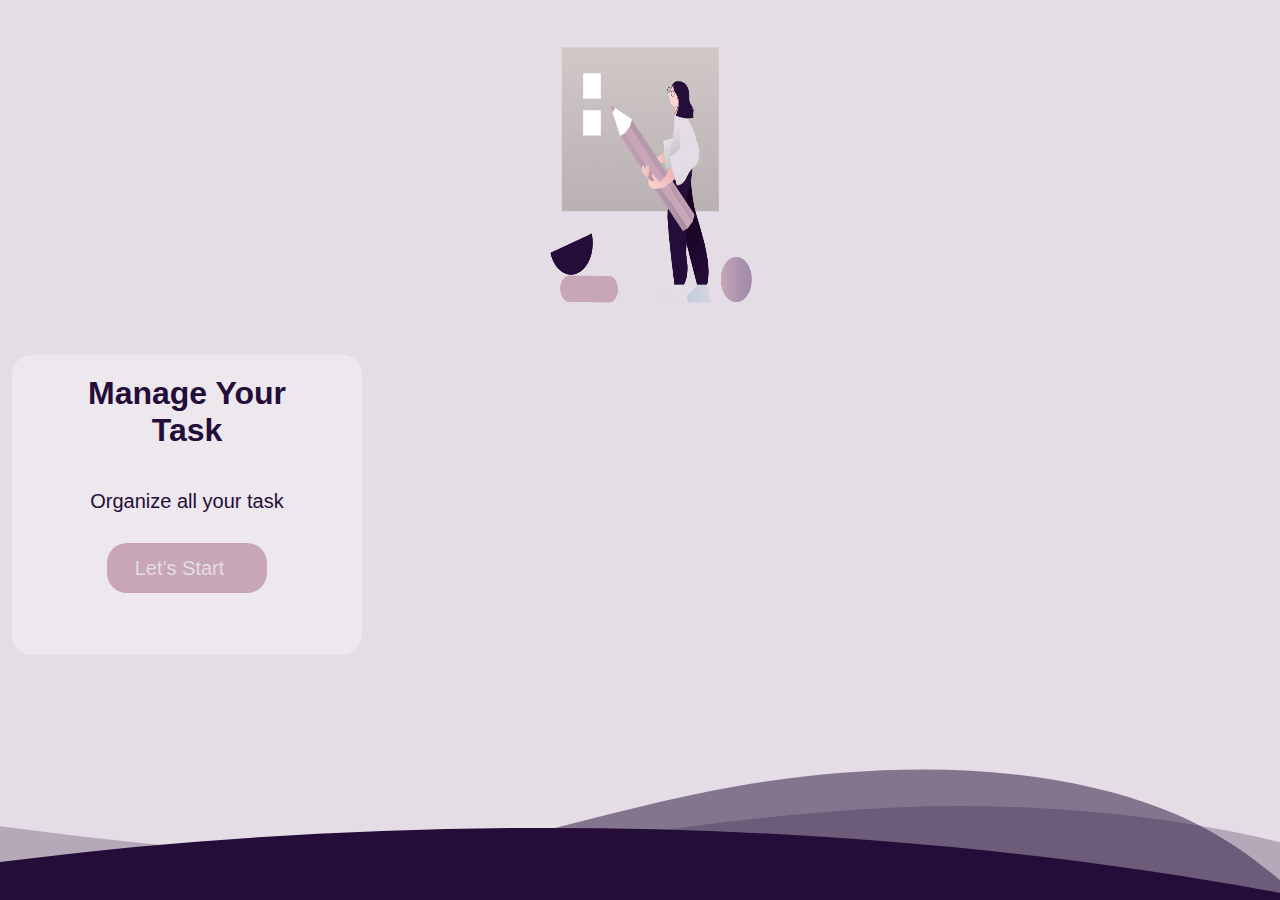
<file: index.html>
<!DOCTYPE html>
<html lang="en">
<head>
    <meta charset="UTF-8">
    <meta http-equiv="X-UA-Compatible" content="IE=edge">
    <meta name="viewport" content="width=device-width, initial-scale=1.0">
    <link rel="stylesheet" href="https://use.fontawesome.com/releases/v5.4.1/css/all.css" integrity="sha384-5sAR7xN1Nv6T6+dT2mhtzEpVJvfS3NScPQTrOxhwjIuvcA67KV2R5Jz6kr4abQsz" crossorigin="anonymous">
    <link href="./style/style.css" rel="stylesheet">
    <title>Main page</title>
</head>
<body>
    <div class="custom-shape-divider-bottom-1616607403">
        <svg data-name="Layer 1" xmlns="http://www.w3.org/2000/svg" viewBox="0 0 1200 120" preserveAspectRatio="none">
            <path d="M0,0V46.29c47.79,22.2,103.59,32.17,158,28,70.36-5.37,136.33-33.31,206.8-37.5C438.64,32.43,512.34,53.67,583,72.05c69.27,18,138.3,24.88,209.4,13.08,36.15-6,69.85-17.84,104.45-29.34C989.49,25,1113-14.29,1200,52.47V0Z" opacity=".25" class="shape-fill"></path>
            <path d="M0,0V15.81C13,36.92,27.64,56.86,47.69,72.05,99.41,111.27,165,111,224.58,91.58c31.15-10.15,60.09-26.07,89.67-39.8,40.92-19,84.73-46,130.83-49.67,36.26-2.85,70.9,9.42,98.6,31.56,31.77,25.39,62.32,62,103.63,73,40.44,10.79,81.35-6.69,119.13-24.28s75.16-39,116.92-43.05c59.73-5.85,113.28,22.88,168.9,38.84,30.2,8.66,59,6.17,87.09-7.5,22.43-10.89,48-26.93,60.65-49.24V0Z" opacity=".5" class="shape-fill"></path>
            <path d="M0,0V5.63C149.93,59,314.09,71.32,475.83,42.57c43-7.64,84.23-20.12,127.61-26.46,59-8.63,112.48,12.24,165.56,35.4C827.93,77.22,886,95.24,951.2,90c86.53-7,172.46-45.71,248.8-84.81V0Z" class="shape-fill"></path>
        </svg>
    </div>
    <!-- Start Main Page -->

    <div class="container">
        <div class="container-header">
            <img src="./assest/vector-creator (3).png" class="container-header-image">
        </div>

      

        <div class="container-content">
            <h1 class="container-content-head">Manage Your<br> Task</h1>
            <p class="container-content-paragraph">Organize all your task</p>
            <a href="./html/to-do-list-page.html" id="start-button">Let’s Start <i class="fas fa-arrow-right"></i></a>
        </div>
    </div>

    <!-- End Main Page -->

</body>
</html>
</file>
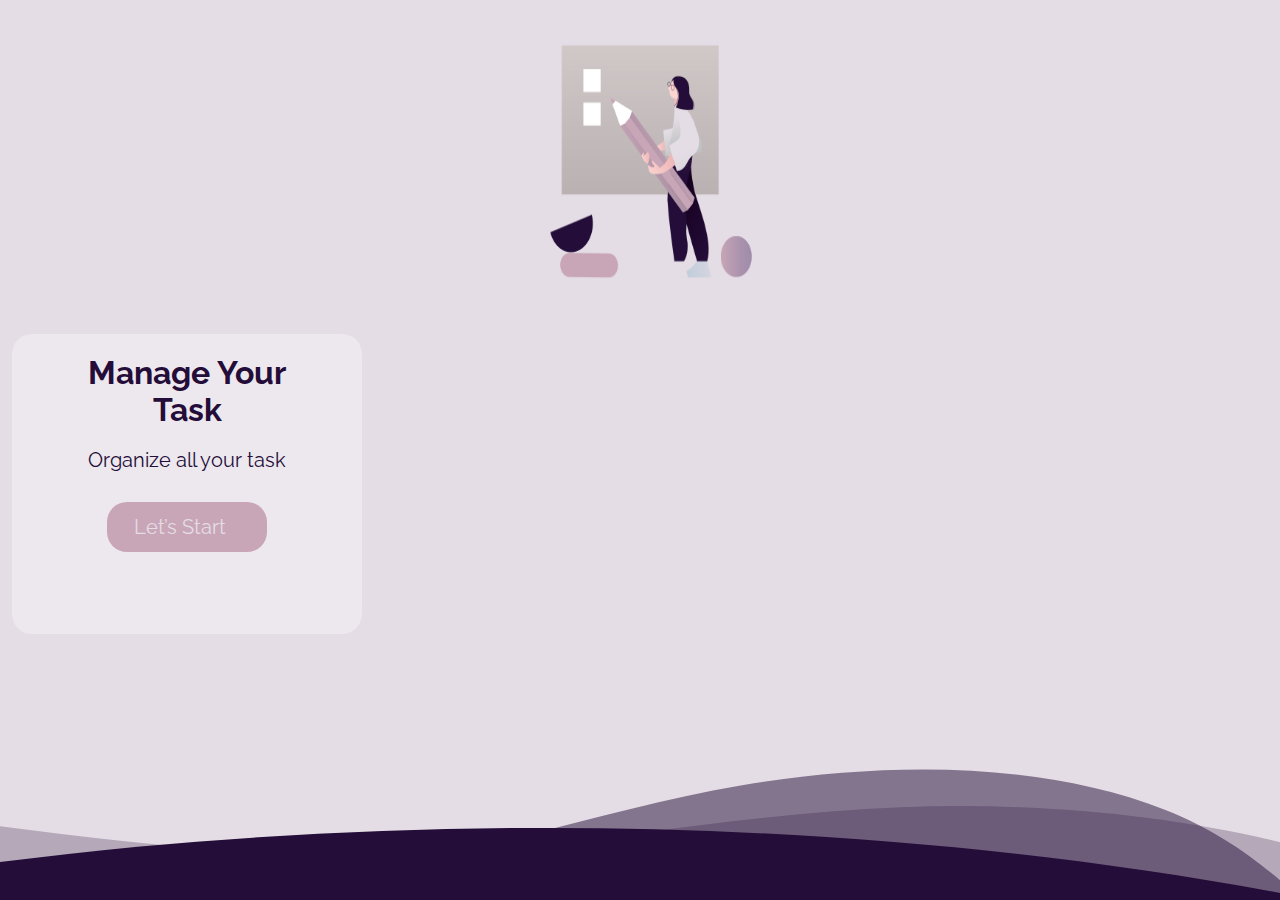
<file: main page.html>
<!DOCTYPE html>
<html lang="en">
<head>
    <meta charset="UTF-8">
    <meta http-equiv="X-UA-Compatible" content="IE=edge">
    <meta name="viewport" content="width=device-width, initial-scale=1.0">
    <meta name="description" content="To-Do-List Application">
    <meta name="author" content="Ahmed Sinwar & Saja Abu Safiah">
    <link rel="stylesheet" href="https://use.fontawesome.com/releases/v5.4.1/css/all.css" integrity="sha384-5sAR7xN1Nv6T6+dT2mhtzEpVJvfS3NScPQTrOxhwjIuvcA67KV2R5Jz6kr4abQsz" crossorigin="anonymous">
    <link rel="preconnect" href="https://fonts.gstatic.com">
    <link href="https://fonts.googleapis.com/css2?family=Raleway&display=swap" rel="stylesheet">
    <link href="style.css" rel="stylesheet">
    <title>To-Do-List Application</title>
</head>

<body>

     <!-- Start Main Page -->
     
    <div class="divider-bottom">
        <svg data-name="Layer 1" xmlns="http://www.w3.org/2000/svg" viewBox="0 0 1200 120" preserveAspectRatio="none">
            <path d="M0,0V46.29c47.79,22.2,103.59,32.17,158,28,70.36-5.37,136.33-33.31,206.8-37.5C438.64,32.43,512.34,53.67,583,72.05c69.27,18,138.3,24.88,209.4,13.08,36.15-6,69.85-17.84,104.45-29.34C989.49,25,1113-14.29,1200,52.47V0Z" opacity=".25" class="shape-fill"></path>
            <path d="M0,0V15.81C13,36.92,27.64,56.86,47.69,72.05,99.41,111.27,165,111,224.58,91.58c31.15-10.15,60.09-26.07,89.67-39.8,40.92-19,84.73-46,130.83-49.67,36.26-2.85,70.9,9.42,98.6,31.56,31.77,25.39,62.32,62,103.63,73,40.44,10.79,81.35-6.69,119.13-24.28s75.16-39,116.92-43.05c59.73-5.85,113.28,22.88,168.9,38.84,30.2,8.66,59,6.17,87.09-7.5,22.43-10.89,48-26.93,60.65-49.24V0Z" opacity=".5" class="shape-fill"></path>
            <path d="M0,0V5.63C149.93,59,314.09,71.32,475.83,42.57c43-7.64,84.23-20.12,127.61-26.46,59-8.63,112.48,12.24,165.56,35.4C827.93,77.22,886,95.24,951.2,90c86.53-7,172.46-45.71,248.8-84.81V0Z" class="shape-fill"></path>
        </svg>
    </div>
   
    <div class="container">
        <div class="container-header">
            <img src="Todo-list.png" class="container-header-image">
        </div>

      

        <div class="container-content">
            <h1 class="container-content-head">Manage Your<br> Task</h1>
            <p class="container-content-paragraph">Organize all your task</p>
            <a href="#" id="start-button">Let’s Start <i class="fas fa-arrow-right"></i></a>
        </div>
    </div>

    <!-- End Main Page -->

</body>
</html>
</file>
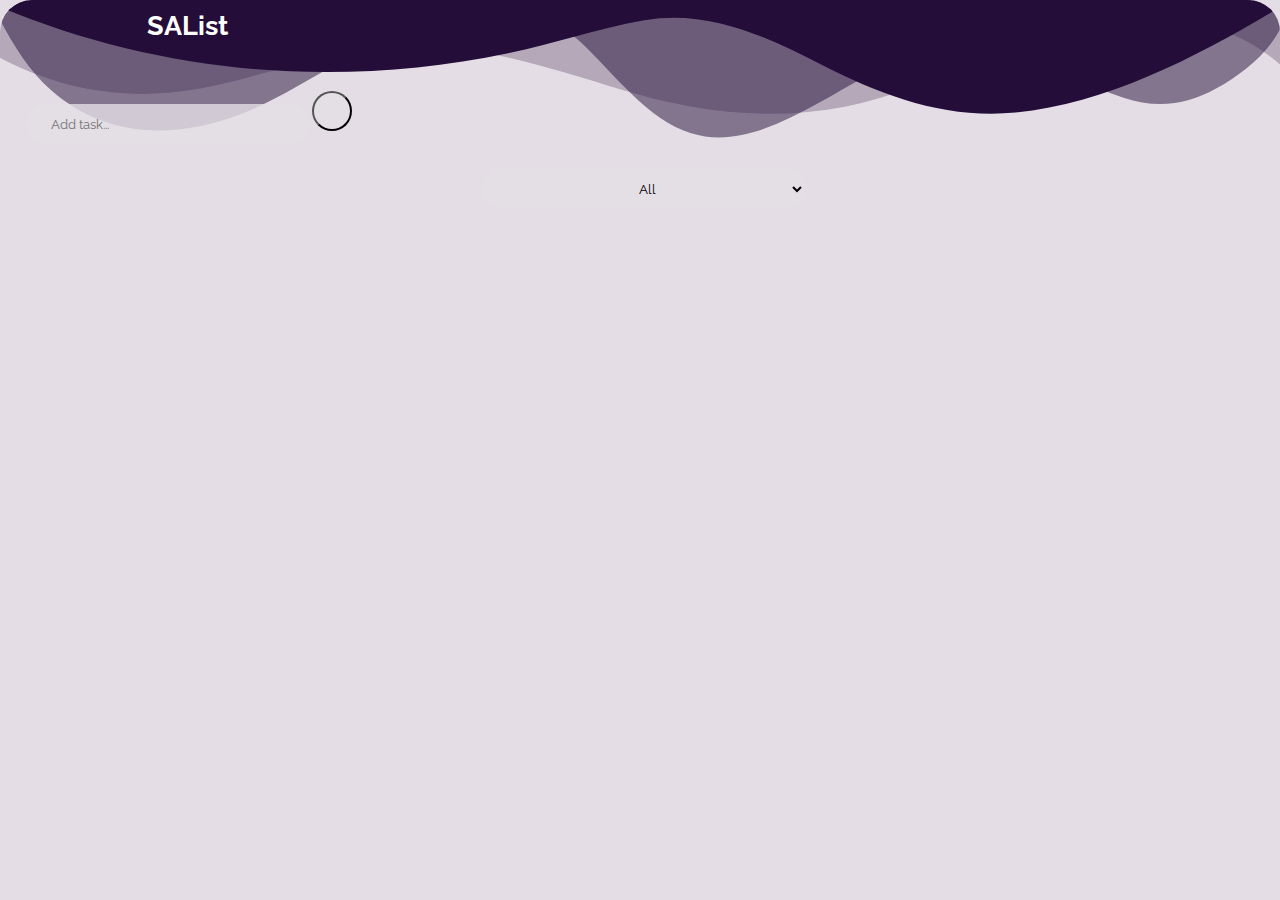
<file: to-do-list-page.html>
<!DOCTYPE html>
<html lang="en">
<head>
    <meta charset="UTF-8">
    <meta http-equiv="X-UA-Compatible" content="IE=edge">
    <meta name="viewport" content="width=device-width, initial-scale=1.0">
    <link rel="stylesheet" href="to-do-list-page.css">
    <link rel="stylesheet" href="https://pro.fontawesome.com/releases/v5.10.0/css/all.css" integrity="sha384-AYmEC3Yw5cVb3ZcuHtOA93w35dYTsvhLPVnYs9eStHfGJvOvKxVfELGroGkvsg+p" crossorigin="anonymous"/>
    <link rel="preconnect" href="https://fonts.gstatic.com">
<link href="https://fonts.googleapis.com/css2?family=Raleway&display=swap" rel="stylesheet">
    <title>To Do List</title>
</head>
<body>
    
    <div class="custom-shape-divider-top-1616529989">
        
        <svg data-name="Layer 1" xmlns="http://www.w3.org/2000/svg" viewBox="0 0 1200 120" preserveAspectRatio="none">
            <path d="M0,0V46.29c47.79,22.2,103.59,32.17,158,28,70.36-5.37,136.33-33.31,206.8-37.5C438.64,32.43,512.34,53.67,583,72.05c69.27,18,138.3,24.88,209.4,13.08,36.15-6,69.85-17.84,104.45-29.34C989.49,25,1113-14.29,1200,52.47V0Z" opacity=".25" class="shape-fill"></path>
            <path d="M0,0V15.81C13,36.92,27.64,56.86,47.69,72.05,99.41,111.27,165,111,224.58,91.58c31.15-10.15,60.09-26.07,89.67-39.8,40.92-19,84.73-46,130.83-49.67,36.26-2.85,70.9,9.42,98.6,31.56,31.77,25.39,62.32,62,103.63,73,40.44,10.79,81.35-6.69,119.13-24.28s75.16-39,116.92-43.05c59.73-5.85,113.28,22.88,168.9,38.84,30.2,8.66,59,6.17,87.09-7.5,22.43-10.89,48-26.93,60.65-49.24V0Z" opacity=".5" class="shape-fill"></path>
            <path d="M0,0V5.63C149.93,59,314.09,71.32,475.83,42.57c43-7.64,84.23-20.12,127.61-26.46,59-8.63,112.48,12.24,165.56,35.4C827.93,77.22,886,95.24,951.2,90c86.53-7,172.46-45.71,248.8-84.81V0Z" class="shape-fill"></path>
        </svg>
      
    </div>

    <header class="header">
        <h1 class="app-name">SAList</p>
    </header>
    <form class="add-task" action="">
        <input type="text" class="todo-input" placeholder="        Add task...">
        <button class="todo-button" type="submit">
            <i class="fas fa-plus"></i>
        </button>
        <div class="select">
            <select name="todos" class="filter-todo">
                <option value="all">    All</option>
                <option value="completed">COmpleted</option>
                <option value="uncompleted">Uncompleted</option>
            </select>
        </div>
    </form>
    
    <section class="todo-container">
        <ul class="todo-list"></ul>
    </section>
    
    <script src="to-do-list-page.js"></script>

</body>
</html>
</file>
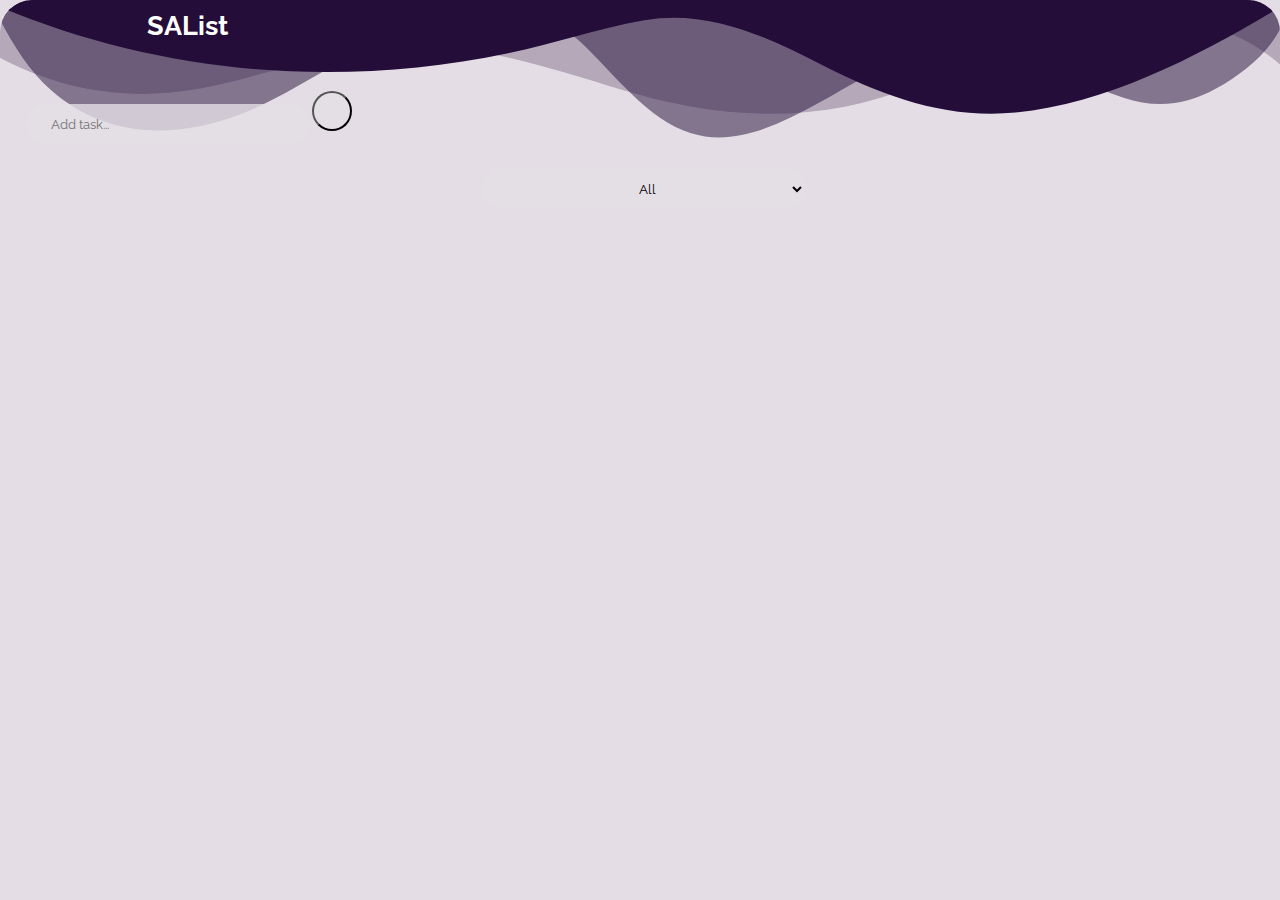
<file: html/to-do-list-page.html>
<!DOCTYPE html>
<html lang="en">
<head>
    <meta charset="UTF-8">
    <meta http-equiv="X-UA-Compatible" content="IE=edge">
    <meta name="viewport" content="width=device-width, initial-scale=1.0">
    <link rel="stylesheet" href="../style/to-do-list-page.css">
    <link rel="stylesheet" href="https://pro.fontawesome.com/releases/v5.10.0/css/all.css" integrity="sha384-AYmEC3Yw5cVb3ZcuHtOA93w35dYTsvhLPVnYs9eStHfGJvOvKxVfELGroGkvsg+p" crossorigin="anonymous"/>
    <link rel="preconnect" href="https://fonts.gstatic.com">
<link href="https://fonts.googleapis.com/css2?family=Raleway&display=swap" rel="stylesheet">
    <title>To Do List</title>
</head>
<body>
    
    <div class="custom-shape-divider-top-1616529989">
        
        <svg data-name="Layer 1" xmlns="http://www.w3.org/2000/svg" viewBox="0 0 1200 120" preserveAspectRatio="none">
            <path d="M0,0V46.29c47.79,22.2,103.59,32.17,158,28,70.36-5.37,136.33-33.31,206.8-37.5C438.64,32.43,512.34,53.67,583,72.05c69.27,18,138.3,24.88,209.4,13.08,36.15-6,69.85-17.84,104.45-29.34C989.49,25,1113-14.29,1200,52.47V0Z" opacity=".25" class="shape-fill"></path>
            <path d="M0,0V15.81C13,36.92,27.64,56.86,47.69,72.05,99.41,111.27,165,111,224.58,91.58c31.15-10.15,60.09-26.07,89.67-39.8,40.92-19,84.73-46,130.83-49.67,36.26-2.85,70.9,9.42,98.6,31.56,31.77,25.39,62.32,62,103.63,73,40.44,10.79,81.35-6.69,119.13-24.28s75.16-39,116.92-43.05c59.73-5.85,113.28,22.88,168.9,38.84,30.2,8.66,59,6.17,87.09-7.5,22.43-10.89,48-26.93,60.65-49.24V0Z" opacity=".5" class="shape-fill"></path>
            <path d="M0,0V5.63C149.93,59,314.09,71.32,475.83,42.57c43-7.64,84.23-20.12,127.61-26.46,59-8.63,112.48,12.24,165.56,35.4C827.93,77.22,886,95.24,951.2,90c86.53-7,172.46-45.71,248.8-84.81V0Z" class="shape-fill"></path>
        </svg>
      
    </div>

    <header class="header">
        <h1 class="app-name">SAList</p>
    </header>
    <form class="add-task" action="">
        <input type="text" class="todo-input" placeholder="        Add task...">
        <button class="todo-button" type="submit">
            <i class="fas fa-plus"></i>
        </button>
        <div class="select">
            <select name="todos" class="filter-todo">
                <option value="all">    All</option>
                <option value="completed">COmpleted</option>
                <option value="uncompleted">Uncompleted</option>
            </select>
        </div>
    </form>
    
    <section class="todo-container">
        <ul class="todo-list"></ul>
    </section>
    
    <script src="../js/to-do-list-page.js"></script>

</body>
</html>
</file>
<file: style/style.css>
/* General Style */
html{ 
     border-radius: 32px;
}
body {
    background-color: #E4DDE5;
    margin : 0;
    padding : 0;
    font-family: 'Raleway', sans-serif;
    border-radius: 32px;

}

.container { 
     border-radius: 32px;

    width: 100%;
    margin: auto;
    height: 667px;
}

 /* Header Style  */

.container-header {
    border-radius: 32px;

   height: 50%;
border-radius: 32px;
}

.container-header-image {
    align-items: center;
         border-radius: 32px;

    display: flex;
    justify-content: center;
    width: 295px;
    height: 287px;
    margin: 0 auto;
    padding-top: 26px;
    border-radius: 32px;

}

 /* Divier Style  */

/* Content Style */

.container-content {
    height: 50%;
    text-align: center;
    background-color: rgba(255, 255, 255, 0.342);
    width: 350px;
    height: 300px;
    border-radius: 20px;
    margin-left: 12px;
}

.container-content-head {
    color: #240D39;
    padding: 20px;
}

.container-content-paragraph {
    color: #240D39;
    font-size: 20px;
}

#start-button {
    margin: 0 auto;
    background-color: #C8A6B7;
    color: #E4DDE5;
    display: flex;
    justify-content: center;
    align-items: center;
    font-size: 20px;
    border-radius: 20px;
    text-decoration: none;
    width: 160px;
    height: 50px;
    margin-top: 30px;
    transition: all 0.4s ease-in-out;
}

.fas {
    padding-left: 15px;
}


/* wavers style */
.custom-shape-divider-bottom-1616607403 {
    z-index: -20;
    position: absolute;
    bottom: 0;
    left: 0;
    width: 100%;
    overflow: hidden;
    line-height: 0;
    transform: rotate(180deg);
}

.custom-shape-divider-bottom-1616607403 svg {
    position: relative;
    display: block;
    width: calc(225% + 1.3px);
    height: 150px;
}

.custom-shape-divider-bottom-1616607403 .shape-fill {
    fill: #240D39;
}

/** For mobile devices **/
@media (max-width: 767px) {
    .custom-shape-divider-bottom-1616607403 svg {
        width: calc(204% + 1.3px);
        height: 379px;
    }
}
</file>
<file: style.css>
/* General Style */

* {
    margin : 0;
    padding : 0;
    box-sizing : border-box;
    font-family: 'Raleway', sans-serif;
}

body {
    background-color: #E4DDE5;
}

.container { 
    border-radius: 32px;
    width: 100%;
    margin: auto;
    height: 667px;
}

 /* Header Style  */

.container-header {
    border-radius: 32px;
    height: 50%;
    border-radius: 32px;
}

.container-header-image {
    align-items: center;
    border-radius: 32px;
    display: flex;
    justify-content: center;
    width: 295px;
    height: 287px;
    margin: 0 auto;
    padding-top: 26px;
    border-radius: 32px;
}

/* Content Style */

.container-content {
    height: 50%;
    text-align: center;
    background-color: rgba(255, 255, 255, 0.342);
    width: 350px;
    height: 300px;
    border-radius: 20px;
    margin-left: 12px;
}

.container-content-head {
    color: #240D39;
    padding: 20px;
}

.container-content-paragraph {
    color: #240D39;
    font-size: 20px;
}

#start-button {
    margin: 0 auto;
    background-color: #C8A6B7;
    color: #E4DDE5;
    display: flex;
    justify-content: center;
    align-items: center;
    font-size: 20px;
    border-radius: 20px;
    text-decoration: none;
    width: 160px;
    height: 50px;
    margin-top: 30px;
    transition: all 0.4s ease-in-out;
}

.fas {
    padding-left: 15px;
}

/* wavers style */

.divider-bottom {
    z-index: -20;
    position: absolute;
    bottom: 0;
    left: 0;
    width: 100%;
    overflow: hidden;
    line-height: 0;
    transform: rotate(180deg);
}

.divider-bottom svg {
    position: relative;
    display: block;
    width: calc(225% + 1.3px);
    height: 150px;
}

.divider-bottom .shape-fill {
    fill: #240D39;
}

/** For mobile devices **/
@media (max-width: 767px) {
    .divider-bottom svg {
        width: calc(204% + 1.3px);
        height: 379px;
    }
}
</file>
<file: to-do-list-page.css>
* {
    box-sizing: border-box;
    margin: 0px;
    padding: 0px;
    font-family: 'Raleway', sans-serif;
}

body {
    background-color: #E4DDE5;
}

    /* header  */
.header {
    position: relative;
    width: 375px;
    border-radius: 32px;
}

.app-name{
    color: white;
    font-family: 'Raleway', sans-serif;
    text-align: center;
    font-size: 27px;
    padding-top: 10px;
    text-decoration: none;
}

.add-task{
    margin: 50px 20px 0 27px;
}

.todo-input{
    width: 281px;
    height: 40px;
    border: none;
    border-radius: 50px;
    background-color: #e4dde5ce;
    outline: none;
}
.todo-input:focus , option{
    background-color: #E4DDE5;
    padding-left:20px ;
}

.todo-button{
    background-color: #e4dde5ce;
    border-radius: 50%;
    height: 40px;
    width: 40px;
    color:#240D39 ;
    font-size: 14px;
    color: #240D39;
    font-weight: bold;
    outline: none;

}
/* end header */

/* Start to do list Style */

.todo-container{
    margin-top: 47px;
    display: flex;
    justify-content: center;
    align-items: center;
    padding: 0px 12px 0 57px;
}

.todo-list{
    min-width: 30%;
    list-style: none;
}

.todo {
    margin: 15px;
    margin-left: -28px;
    background-color: #C8A6B7;
    font-size: 14px;
    color: #240D39;
    font-weight: bold;
    display: flex;
    justify-content: space-between;
    align-items: center;
    border-radius: 20px;
    width: 315px;
    height: 50px;
    padding-left: 18px;
    transition: all 0.5s ease;
}
.todo li{
    flex: 1;
}

.delete-icon , .checked-icon{
    border: none;

}

.delete-btn ,.complete-btn{
    background-color: #e4dde5ce;
    color: #240D39;
    width: 30px;
    height: 30px;
    border: none;
    margin-right: 5px;
    border-radius: 10px;
}

.todo-item {
    padding: 0px 8px;
}

.fa-trash, .fa-check {
    pointer-events: none;
}

.completed {
    text-decoration: line-through;
    opacity: 0.5;
}

.fall {
    transform: translateY(8rem) rotateZ(20deg);
    opacity: 0;
}

select{
    width: 322px;
    height: 40px;
    border: none;
    border-radius: 50px;
    background-color: #e4dde5ce;
    padding-left: 20px
}

.select {
    margin: 25px auto;
    width: 322px;
}


.select:hover {
    background: white;
    color: #C8A6B7;
    border-radius: 50px;
    transition: all 0.3s ease;
    
}
option{
    text-align: center;

}


/* wave style */
.custom-shape-divider-top-1616529989 {
    position: absolute;
    z-index: -20;
    top: 0;
    left: 0;
    width: 100%;
    overflow: hidden;
    line-height: 0;
    border-radius: 32px;

}

.custom-shape-divider-top-1616529989 svg {
    position: relative;
    z-index: -20;
    display: block;
    width: calc(100% + 1.3px);
    height: 150px;
    border-radius: 32px;

}

.custom-shape-divider-top-1616529989 .shape-fill {
    fill: #240D39;
    z-index: -20;

}

/** For mobile devices **/
@media (max-width: 767px) {
    .custom-shape-divider-top-1616529989 svg {
        width: calc(300% + 1.3px);
        height: 393px;
    }
}
</file>
<file: style/to-do-list-page.css>
* {
    box-sizing: border-box;
    margin: 0px;
    padding: 0px;
    font-family: 'Raleway', sans-serif;
}

body {
    background-color: #E4DDE5;
}

    /* header  */
.header {
    position: relative;
    width: 375px;
    border-radius: 32px;
}

.app-name{
    color: white;
    font-family: 'Raleway', sans-serif;
    text-align: center;
    font-size: 27px;
    padding-top: 10px;
    text-decoration: none;
}

.add-task{
    margin: 50px 20px 0 27px;
}

.todo-input{
    width: 281px;
    height: 40px;
    border: none;
    border-radius: 50px;
    background-color: #e4dde5ce;
    outline: none;
}
.todo-input:focus , option{
    background-color: #E4DDE5;
    padding-left:20px ;
}

.todo-button{
    background-color: #e4dde5ce;
    border-radius: 50%;
    height: 40px;
    width: 40px;
    color:#240D39 ;
    font-size: 14px;
    color: #240D39;
    font-weight: bold;
    outline: none;

}
/* end header */

/* Start to do list Style */

.todo-container{
    margin-top: 47px;
    display: flex;
    justify-content: center;
    align-items: center;
    padding: 0px 12px 0 57px;
}

.todo-list{
    min-width: 30%;
    list-style: none;
}

.todo {
    margin: 15px;
    margin-left: -28px;
    background-color: #C8A6B7;
    font-size: 14px;
    color: #240D39;
    font-weight: bold;
    display: flex;
    justify-content: space-between;
    align-items: center;
    border-radius: 20px;
    width: 315px;
    height: 50px;
    padding-left: 18px;
    transition: all 0.5s ease;
}
.todo li{
    flex: 1;
}

.delete-icon , .checked-icon{
    border: none;

}

.delete-btn ,.complete-btn{
    background-color: #e4dde5ce;
    color: #240D39;
    width: 30px;
    height: 30px;
    border: none;
    margin-right: 5px;
    border-radius: 10px;
}

.todo-item {
    padding: 0px 8px;
}

.fa-trash, .fa-check {
    pointer-events: none;
}

.completed {
    text-decoration: line-through;
    opacity: 0.5;
}

.fall {
    transform: translateY(8rem) rotateZ(20deg);
    opacity: 0;
}

select{
    width: 322px;
    height: 40px;
    border: none;
    border-radius: 50px;
    background-color: #e4dde5ce;
    padding-left: 20px
}

.select {
    margin: 25px auto;
    width: 322px;
}


.select:hover {
    background: white;
    color: #C8A6B7;
    border-radius: 50px;
    transition: all 0.3s ease;
    
}
option{
    text-align: center;

}


/* wave style */
.custom-shape-divider-top-1616529989 {
    position: absolute;
    z-index: -20;
    top: 0;
    left: 0;
    width: 100%;
    overflow: hidden;
    line-height: 0;
    border-radius: 32px;

}

.custom-shape-divider-top-1616529989 svg {
    position: relative;
    z-index: -20;
    display: block;
    width: calc(100% + 1.3px);
    height: 150px;
    border-radius: 32px;

}

.custom-shape-divider-top-1616529989 .shape-fill {
    fill: #240D39;
    z-index: -20;

}

/** For mobile devices **/
@media (max-width: 767px) {
    .custom-shape-divider-top-1616529989 svg {
        width: calc(300% + 1.3px);
        height: 393px;
    }
}
</file>
